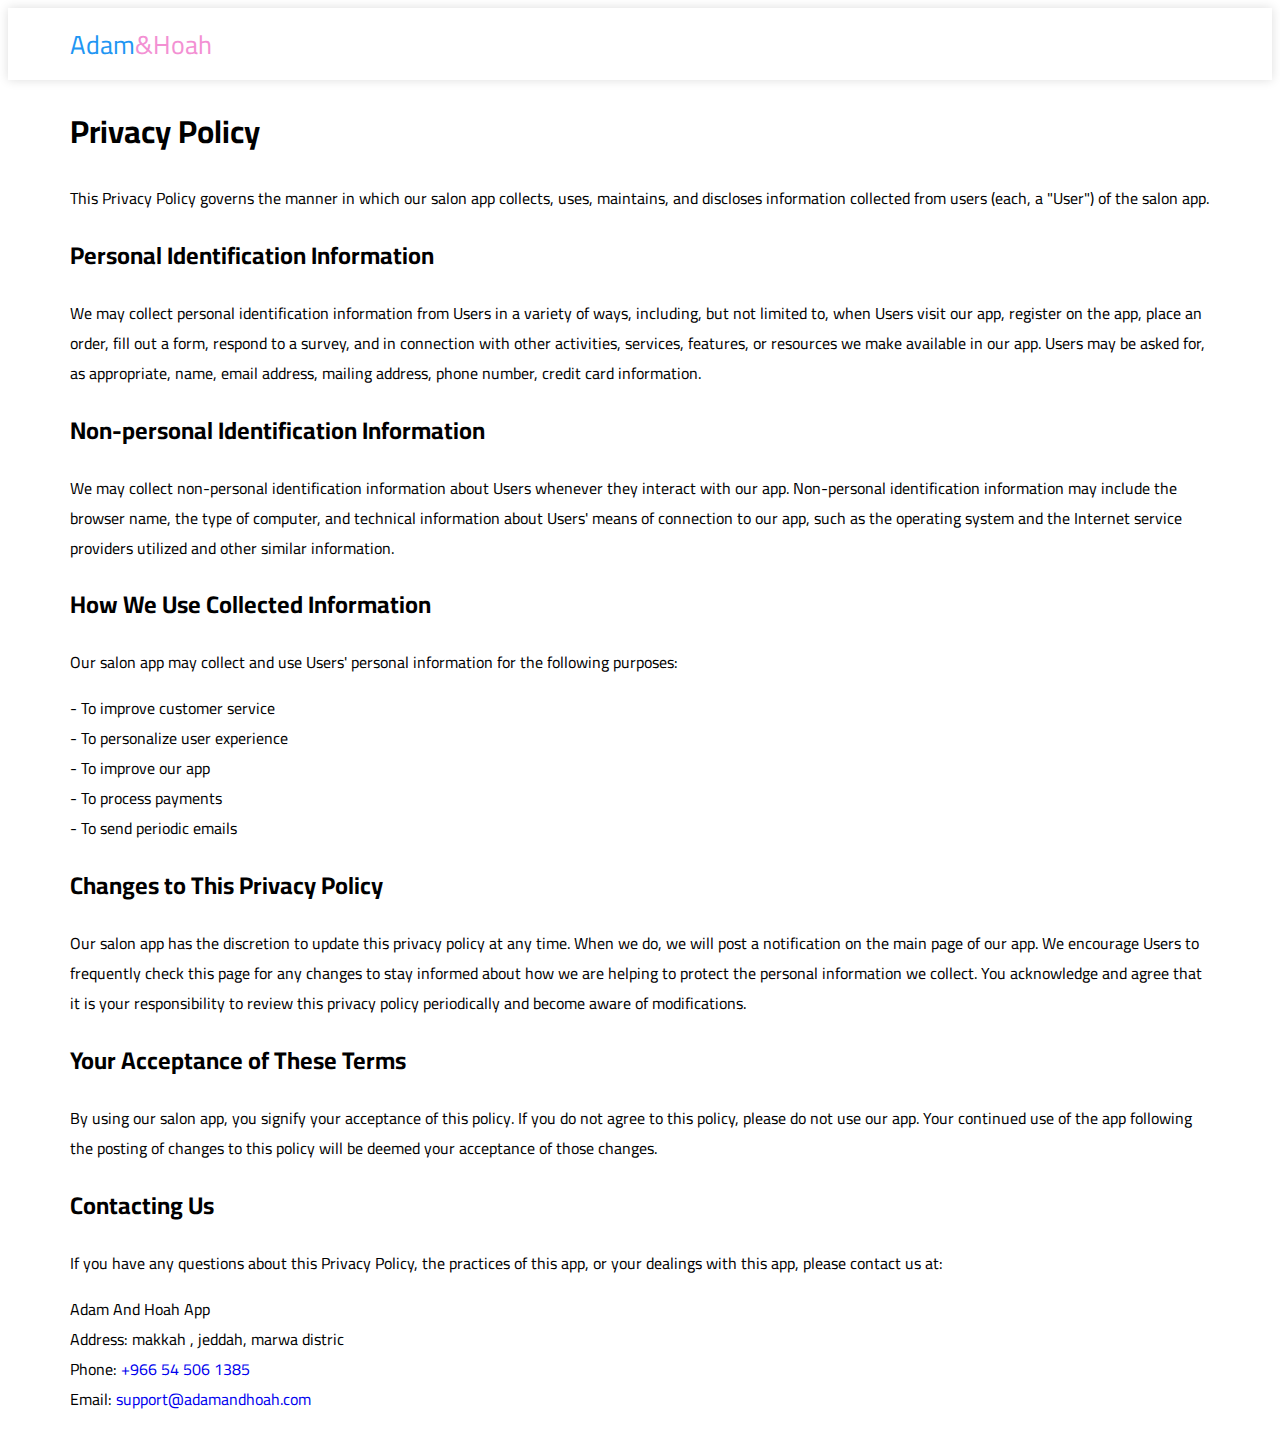
<file: privacy.html>
<!DOCTYPE html>
<html lang="en">
  <head>
    <meta charset="UTF-8" />
    <meta name="viewport" content="width=device-width, initial-scale=1.0" />
    <title>adamandhoah App Privacy Policy</title>
    <link rel="preconnect" href="https://fonts.googleapis.com" />
    <link rel="preconnect" href="https://fonts.gstatic.com" crossorigin />
    <link
      href="https://fonts.googleapis.com/css2?family=Cairo:wght@200..1000&display=swap"
      rel="stylesheet"
    />
    <style>
      /* Start Global Rules */
      * {
        -webkit-box-sizing: border-box;
        -moz-box-sizing: border-box;
        box-sizing: border-box;
      }

      /* The Variable */
      :root {
        --main-color: #2196f3;
        --main-color-alt: #1787e0;
        --hoah-color: #f390d3;
        --main-transition: 0.3s;
        --main-padding-top: 100px;
        --main-padding-bottom: 100px;
        --section-background: #ececec;
      }
      /* End Of Variable */
      html {
        scroll-behavior: smooth;
      }

      body {
        font-family: "Cairo", "sans-serif";
      }
      a {
        text-decoration: none;
      }

      ul {
        list-style: none;
        margin: 0;
        padding: 0;
      }

      .container {
        padding-left: 15px;
        padding-right: 15px;
        margin-right: auto;
        margin-left: auto;
      }

      /* small */
      @media (min-width: 768px) {
        .container {
          width: 750px;
        }
      }

      /* Medium.*/
      @media (min-width: 992px) {
        •container {
          width: 970px;
        }
      }

      /* Large */
      @media (min-width: 1200px) {
        .container {
          width: 1170px;
        }
      }
      .main-title {
        margin: 0 auto 80px;
        border: 2px solid black;
        padding: 10px 20px;
        font-size: 30px;
        width: fit-content;
        position: relative;
        z-index: 1;
        transform: var(--main-transition);
      }
      .main-title::before {
        content: "";
        width: 12px;
        height: 12px;
        background-color: var(--main-color);
        position: absolute;
        border-radius: 50%;
        left: -20%;
        top: 50%;
        transform: translateY(-50%);
      }
      .main-title::after {
        content: "";
        width: 12px;
        height: 12px;
        background-color: var(--main-color);
        position: absolute;
        border-radius: 50%;
        right: -20%;
        top: 50%;
        transform: translateY(-50%);
      }
      .main-title:hover:before {
        z-index: -1;
        animation: left-move 0.6s linear forwards;
      }
      .main-title:hover::after {
        z-index: -2;
        background-color: var(--hoah-color);
        animation: right-move 0.5s linear forwards;
      }

      .main-title:hover {
        color: white;
        border: 2px solid white;
        transition-delay: 0.5s;
      }

      /* End Global Rules */

      /* Start Header */
      .header {
        background-color: white;
        position: relative;
        -webkit-box-shadow: 0 0 10px #ddd;
        -moz-box-shadow: 0 0 10px #ddd;
        box-shadow: 0 0 10px #ddd;
      }

      .header .container {
        display: flex;
        justify-content: space-between;
        align-items: center;
        flex-wrap: wrap;
        position: relative;
      }

      .header .logo {
        color: var(--main-color);
        font-size: 26px;
        display: flex;
        justify-content: center;
        align-items: center;
        height: 72px;
      }

      @media (max-width: 767px) {
        .header .logo {
          width: 100%;
          height: 40px;
        }
      }
      .header .Hoah {
        color: var(--hoah-color);
      }
      .header .main-nav {
        display: flex;
      }
      @media (max-width: 767px) {
        .header .main-nav {
          margin: auto;
        }
      }
      .header .main-nav > li:hover .mega-menu {
        opacity: 1;
        z-index: 100;
        top: calc(100% + 2px);
        width: 100%;
      }

      .header .main-nav > li > a {
        display: flex;
        justify-content: center;
        align-items: center;
        height: 72px;
        position: relative;
        color: black;
        padding: 0 30px;
        transition: var(--main-transition);
        overflow: hidden;
      }

      @media (max-width: 767px) {
        .header .main-nav > li > a {
          padding: 10px;
          font-size: 14px;
          height: 40px;
        }
      }

      .header .main-nav > li > a::before {
        content: "";
        position: absolute;
        width: 100%;
        height: 4px;
        background-color: var(--main-color);
        top: 0;
        left: -100%;
        transition: var(--main-transition);
      }

      .header .main-nav > li > a:hover {
        color: var(--main-color);
        background-color: #fafafa;
      }
      .header .main-nav > li > a:hover::before {
        left: 0;
      }

      .header .mega-menu {
        position: absolute;
        max-width: 100%;
        left: 0;
        padding: 30px;
        background-color: white;
        border-bottom: 3px solid var(--main-color);
        z-index: -1;
        display: flex;
        gap: 40px;
        top: calc(100% + 50px);
        opacity: 0;
        transition: top var(--main-transition), opacity var(--main-transition);
      }
      @media (max-width: 767px) {
        .header .mega-menu {
          flex-direction: column;
          gap: 0;
          padding: 5px;
        }
      }
      .header .mega-menu .image img {
        max-width: 100%;
      }
      @media (max-width: 991px) {
        .header .mega-menu .image {
          display: none;
        }
      }

      .header .mega-menu .links {
        min-width: 250px;
        flex: 1;
      }
      .header .mega-menu .links li {
        position: relative;
      }

      .header .mega-menu .links li:not(:last-child) {
        border-bottom: 1px solid #e9e6e6;
      }
      @media (max-width: 767px) {
        .header .mega-menu .links:first-of-type li:last-child {
          border-bottom: 1px solid #e9e6e6;
        }
      }
      .header .mega-menu .links li::before {
        content: "";
        position: absolute;
        left: 0;
        top: 0;
        width: 0px;
        height: 100%;
        background-color: #fafafa;
        z-index: -1;
        transform: var(--main-transition);
      }
      .header .mega-menu .links li:hover::before {
        width: 100%;
      }
      .header .mega-menu .links li a {
        color: var(--main-color);
        padding: 15px;
        display: block;
        font-size: 18px;
        font-weight: bold;
      }
      .header .mega-menu .links li a i {
        margin-right: 10px;
      }
      #switch-lang {
        color: rgb(159, 46, 225);
      }

      /* End Header */
    </style>
  </head>
  <body>
    <!-- start Header -->
    <div class="header" id="header">
      <div class="container">
        <a href="https://adamandhoah.com/" class="logo"
          >Adam <span class="Hoah">&Hoah</span></a
        >
      </div>
    </div>
    <div class="container">
      <h1>Privacy Policy</h1>

      <p>
        This Privacy Policy governs the manner in which our salon app collects,
        uses, maintains, and discloses information collected from users (each, a
        "User") of the salon app.
      </p>

      <h2>Personal Identification Information</h2>

      <p>
        We may collect personal identification information from Users in a
        variety of ways, including, but not limited to, when Users visit our
        app, register on the app, place an order, fill out a form, respond to a
        survey, and in connection with other activities, services, features, or
        resources we make available in our app. Users may be asked for, as
        appropriate, name, email address, mailing address, phone number, credit
        card information.
      </p>

      <h2>Non-personal Identification Information</h2>

      <p>
        We may collect non-personal identification information about Users
        whenever they interact with our app. Non-personal identification
        information may include the browser name, the type of computer, and
        technical information about Users' means of connection to our app, such
        as the operating system and the Internet service providers utilized and
        other similar information.
      </p>

      <h2>How We Use Collected Information</h2>

      <p>
        Our salon app may collect and use Users' personal information for the
        following purposes:
      </p>

      <ul>
        <li>- To improve customer service</li>
        <li>- To personalize user experience</li>
        <li>- To improve our app</li>
        <li>- To process payments</li>
        <li>- To send periodic emails</li>
      </ul>

      <h2>Changes to This Privacy Policy</h2>

      <p>
        Our salon app has the discretion to update this privacy policy at any
        time. When we do, we will post a notification on the main page of our
        app. We encourage Users to frequently check this page for any changes to
        stay informed about how we are helping to protect the personal
        information we collect. You acknowledge and agree that it is your
        responsibility to review this privacy policy periodically and become
        aware of modifications.
      </p>

      <h2>Your Acceptance of These Terms</h2>

      <p>
        By using our salon app, you signify your acceptance of this policy. If
        you do not agree to this policy, please do not use our app. Your
        continued use of the app following the posting of changes to this policy
        will be deemed your acceptance of those changes.
      </p>

      <h2>Contacting Us</h2>

      <p>
        If you have any questions about this Privacy Policy, the practices of
        this app, or your dealings with this app, please contact us at:
      </p>

      <p>
        Adam And Hoah App<br />
        Address: makkah , jeddah, marwa distric<br />
        Phone: <a href="#">+966 54 506 1385</a><br />
        Email: <a href="#">support@adamandhoah.com</a>
      </p>
    </div>
  </body>
</html>
</file>
